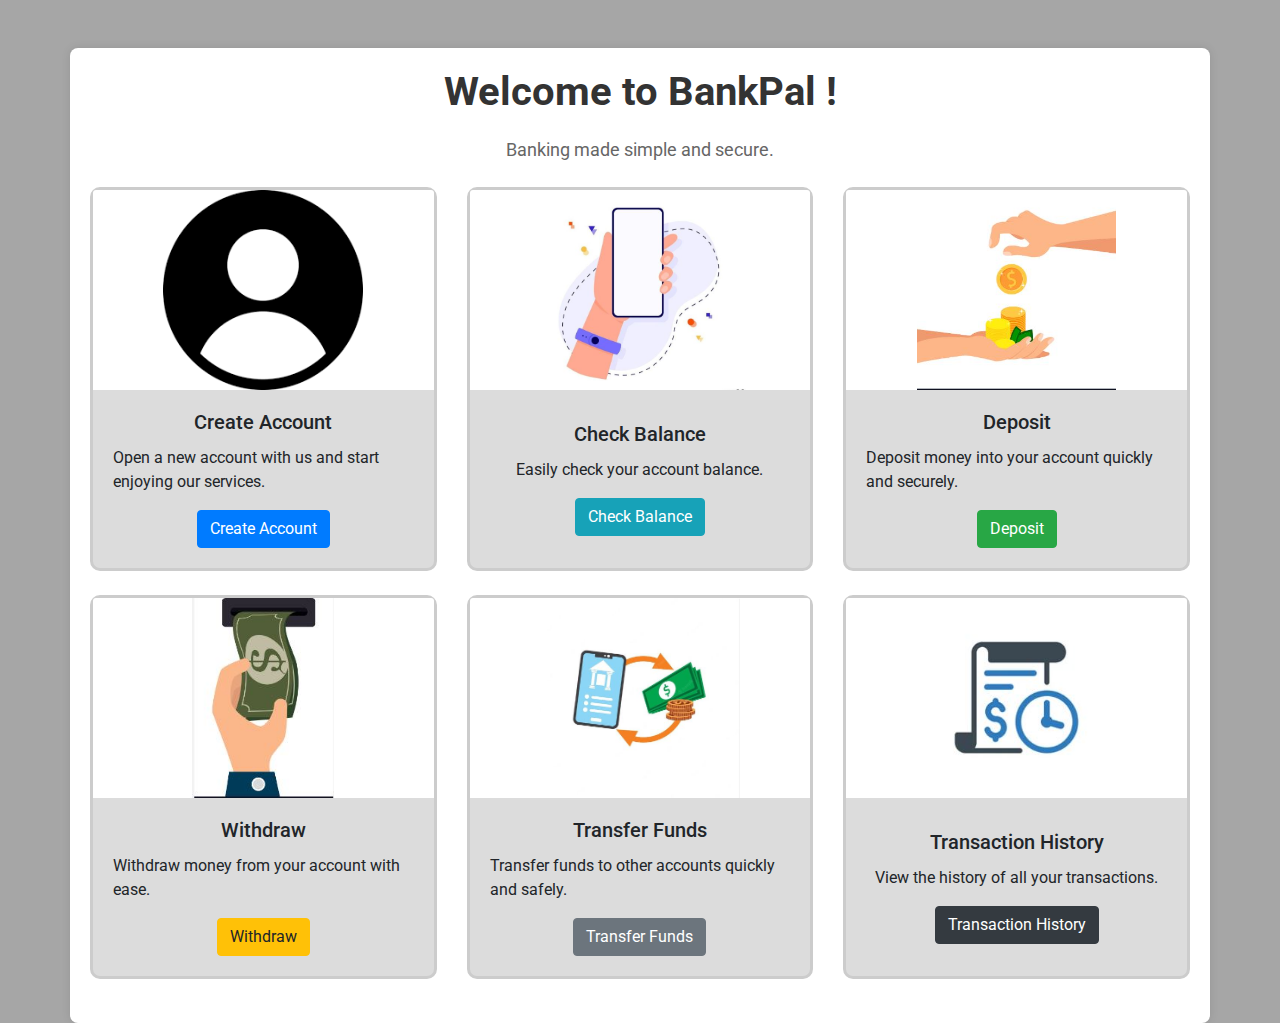
<file: src/main/resources/static/index.html>
<!DOCTYPE html>
<html lang="en">
<head>
    <meta charset="UTF-8">
    <meta name="viewport" content="width=device-width, initial-scale=1.0">
    <title>Banking System Dashboard</title>
    <link rel="stylesheet" href="css/styles.css">
    <!-- Link Bootstrap CSS -->
    <link rel="stylesheet" href="https://stackpath.bootstrapcdn.com/bootstrap/4.5.2/css/bootstrap.min.css">
    <link href="https://fonts.googleapis.com/css2?family=Roboto:wght@400;700&display=swap" rel="stylesheet">

    <style>
        body {
            background-color: #a6a6a6; /* Light grey background for body */
        }
        .heading {
            font-family: 'Roboto', sans-serif; /* Apply Roboto font */
            font-weight: 700; /* Bold font weight */
            color: #333; /* Dark grey text color */
            margin-bottom: 20px; /* Spacing below heading */
        }
        .tagline {
            font-family: 'Roboto', sans-serif; /* Apply Roboto font */
            font-weight: 400; /* Normal font weight */
            color: #666; /* Medium grey text color */
            font-size: 18px; /* Font size for tagline */
        }
        .card-hover:hover {
            transform: scale(1.05);
            transition: transform 0.3s;
        }
        .container {
            background-color: #ffffff; /* White background for container */
            padding: 20px; /* Optional: Add padding for spacing */
        }
        .card {
            background-color: #dcdcdc; /* Grey background for cards */
            border: 3px solid #ccc; /* Border style */
            border-radius: 10px; /* Optional: Rounded corners */
             box-shadow: none; /* Remove any existing shadow */
            height: 100%;
}

        .card-img-top {
            height: auto; /* Auto height to maintain aspect ratio */
            max-height: 200px; /* Maximum height for consistency */
            object-fit: contain; /* Fit entire image within container */
            background-color: #ffffff; /* White background for images */
        }
        .card-body {
            display: flex;
            flex-direction: column;
            justify-content: center;
            align-items: center;
            height: 100%;
        }
    </style>

</head>
<body>
<div class="container mt-5">
    <div class="text-center mb-4">
        <h1 class="heading">Welcome to BankPal !</h1>
        <p class="tagline">Banking made simple and secure.</p>
    </div>
    <div class="row">
        <div class="col-md-4 mb-4">
            <div class="card card-hover">
                <img src="./images/user.png" class="card-img-top" alt="Create Account">
                <div class="card-body">
                    <h5 class="card-title">Create Account</h5>
                    <p class="card-text">Open a new account with us and start enjoying our services.</p>
                    <a href="create-account.html" class="btn btn-primary">Create Account</a>
                </div>
            </div>
        </div>
        <div class="col-md-4 mb-4">
            <div class="card card-hover">
                <img src="./images/balance.JPG" class="card-img-top" alt="Check Balance">
                <div class="card-body">
                    <h5 class="card-title">Check Balance</h5>
                    <p class="card-text">Easily check your account balance.</p>
                    <a href="check-balance.html" class="btn btn-info">Check Balance</a>
                </div>
            </div>
        </div>
        <div class="col-md-4 mb-4">
            <div class="card card-hover">
                <img src="./images/deposit.JPG" class="card-img-top" alt="Deposit">
                <div class="card-body">
                    <h5 class="card-title">Deposit</h5>
                    <p class="card-text">Deposit money into your account quickly and securely.</p>
                    <a href="deposit.html" class="btn btn-success">Deposit</a>
                </div>
            </div>
        </div>
    </div>
    <div class="row">
        <div class="col-md-4 mb-4">
            <div class="card card-hover">
                <img src="./images/withdraw.JPG" class="card-img-top" alt="Withdraw">
                <div class="card-body">
                    <h5 class="card-title">Withdraw</h5>
                    <p class="card-text">Withdraw money from your account with ease.</p>
                    <a href="withdraw.html" class="btn btn-warning">Withdraw</a>
                </div>
            </div>
        </div>
        <div class="col-md-4 mb-4">
            <div class="card card-hover">
                <img src="./images/transfer.JPG" class="card-img-top" alt="Transfer Funds">
                <div class="card-body">
                    <h5 class="card-title">Transfer Funds</h5>
                    <p class="card-text">Transfer funds to other accounts quickly and safely.</p>
                    <a href="transfer.html" class="btn btn-secondary">Transfer Funds</a>
                </div>
            </div>
        </div>
        <div class="col-md-4 mb-4">
            <div class="card card-hover">
                <img src="./images/transaction.JPG" class="card-img-top" alt="Transaction History">
                <div class="card-body">
                    <h5 class="card-title">Transaction History</h5>
                    <p class="card-text">View the history of all your transactions.</p>
                    <a href="transaction-history.html" class="btn btn-dark">Transaction History</a>
                </div>
            </div>
        </div>
    </div>
</div>

<!-- Link Bootstrap JS and any additional scripts -->
<script src="https://code.jquery.com/jquery-3.5.1.slim.min.js"></script>
<script src="https://cdn.jsdelivr.net/npm/@popperjs/core@2.5.3/dist/umd/popper.min.js"></script>
<script src="https://stackpath.bootstrapcdn.com/bootstrap/4.5.2/js/bootstrap.min.js"></script>
</body>
</html>
</file>
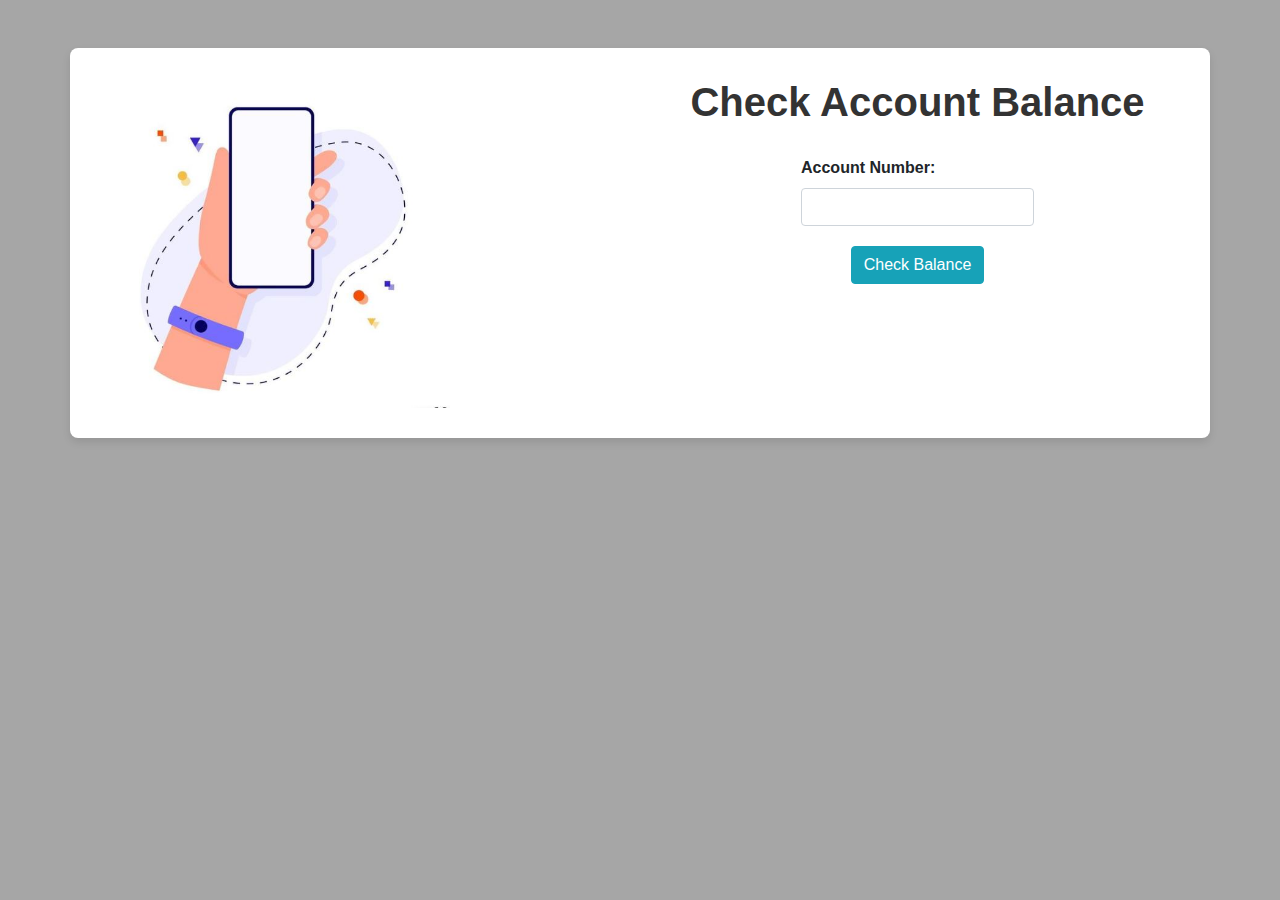
<file: src/main/resources/static/check-balance.html>
<!DOCTYPE html>
<html lang="en">
<head>
    <meta charset="UTF-8">
    <meta name="viewport" content="width=device-width, initial-scale=1.0">
    <title>Check Balance</title>
    <link rel="stylesheet" href="css/styles.css">
    <link rel="stylesheet" href="https://stackpath.bootstrapcdn.com/bootstrap/4.5.2/css/bootstrap.min.css">
    <style>
        body {
            background-color: #a6a6a6; /* Grey background */
        }
        .container {
            background-color: #ffffff; /* White container background */
            padding: 30px; /* Padding for content */
            border-radius: 8px; /* Rounded corners */
            box-shadow: 0 4px 8px rgba(0, 0, 0, 0.1); /* Shadow effect */
            margin-top: 50px; /* Top margin for container */
        }
        .form-group {
            margin-bottom: 20px; /* Bottom margin for form groups */
        }
        .form-group label {
            font-weight: bold; /* Bold label text */
        }
        h1 {
            text-align: center; /* Center align heading */
            color: #333; /* Dark text color */
            font-family: 'Roboto', sans-serif; /* Updated font family */
            font-weight: bold; /* Bold font weight */
            margin-bottom: 30px; /* Bottom margin for heading */
            font-size: 2.5rem; /* Larger font size */
        }
        form {
            display: flex; /* Flex layout for form alignment */
            flex-direction: column; /* Stack form elements vertically */
            align-items: center; /* Center align form elements */
        }
        .form-image {
            max-width: 350px; /* Adjust max-width of image */
            margin-right: 20px; /* Margin for spacing between image and form */
            align-self: flex-start; /* Align image to the left */
        }
    </style>
</head>
<body>
<div class="container mt-5">
    <div class="row">
        <div class="col-md-6 d-flex align-items-center">
            <img src="./images/balance.JPG" alt="Check Balance Image" class="img-fluid form-image">
        </div>
        <div class="col-md-6">
            <h1>Check Account Balance</h1>
            <form id="checkBalanceForm">
                <div class="form-group">
                    <label for="accountNumber">Account Number:</label>
                    <input type="text" class="form-control" id="accountNumber" name="accountNumber" required>
                </div>
                <button type="submit" class="btn btn-info">Check Balance</button>
            </form>
            <div id="balanceResult" class="mt-4"></div>
        </div>
    </div>
</div>

<script src="https://code.jquery.com/jquery-3.5.1.slim.min.js"></script>
<script src="https://cdn.jsdelivr.net/npm/@popperjs/core@2.5.3/dist/umd/popper.min.js"></script>
<script src="https://stackpath.bootstrapcdn.com/bootstrap/4.5.2/js/bootstrap.min.js"></script>
<script src="js/scripts.js"></script>
<script>
    document.addEventListener('DOMContentLoaded', function() {
        // Check Balance Form Submission
        document.getElementById('checkBalanceForm')?.addEventListener('submit', function(event) {
            event.preventDefault();
            const accountNumber = document.getElementById('accountNumber').value;
            fetch(`/api/accounts/balance/${accountNumber}`)
                .then(response => {
                    if (response.ok) {
                        return response.json();
                    } else {
                        throw new Error('Error checking balance');
                    }
                })
                .then(data => {
                    alert(`Balance for account ${accountNumber}: ${data}`);
                    console.log(data); // Log balance response
                    // Handle success as needed
                })
                .catch(error => {
                    alert('Error checking balance');
                    console.error('Error:', error);
                });
        });
    });
</script>
</body>
</html>
</file>
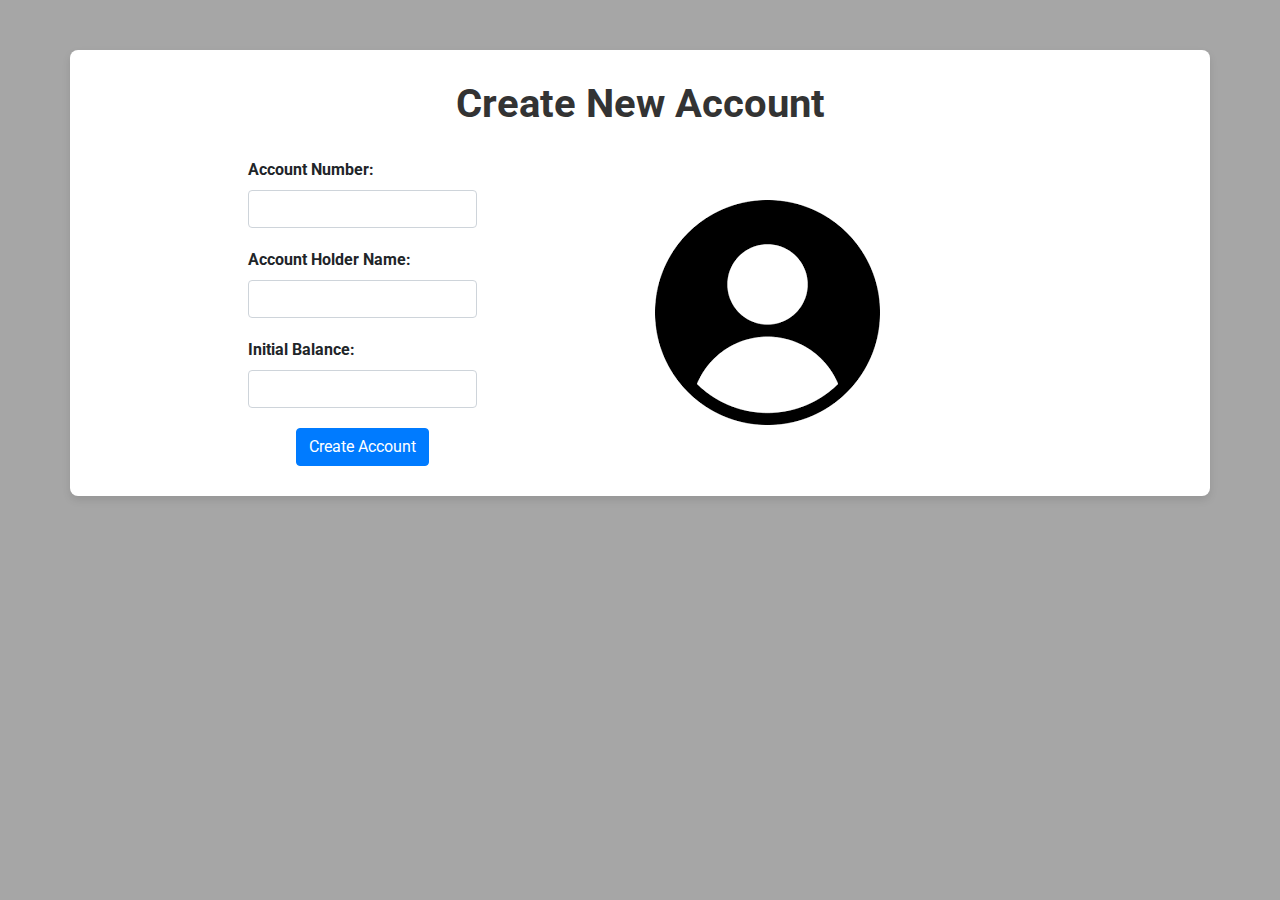
<file: src/main/resources/static/create-account.html>
<!DOCTYPE html>
<html lang="en">
<head>
    <meta charset="UTF-8">
    <meta name="viewport" content="width=device-width, initial-scale=1.0">
    <title>Create Account</title>
    <link rel="stylesheet" href="css/styles.css">
    <link rel="stylesheet" href="https://stackpath.bootstrapcdn.com/bootstrap/4.5.2/css/bootstrap.min.css">
    <link href="https://fonts.googleapis.com/css2?family=Roboto:wght@400;700&display=swap" rel="stylesheet">

    <style>
        body {
            background-color: #a6a6a6; /* Grey background */
        }
        .container {
            background-color: #ffffff; /* White container background */
            padding: 30px; /* Padding for content */
            border-radius: 8px; /* Rounded corners */
            box-shadow: 0 4px 8px rgba(0, 0, 0, 0.1); /* Shadow effect */
            margin-top: 50px; /* Top margin for container */
        }
        .form-group {
            margin-bottom: 20px; /* Bottom margin for form groups */
        }
        .form-group label {
            font-weight: bold; /* Bold label text */
        }
        h1 {
            text-align: center; /* Center align heading */
            color: #333; /* Dark text color */
            font-family: 'Roboto', sans-serif; /* Updated font family */
            font-weight: bold; /* Bold font weight */
            margin-bottom: 30px; /* Bottom margin for heading */
            font-size: 2.5rem; /* Larger font size */
        }
        h2 {
            text-align: center; /* Center align tagline */
            color: #666; /* Dark grey text color */
            font-family: 'Roboto', sans-serif; /* Updated font family */
            font-size: 1.5rem; /* Font size for tagline */
            margin-bottom: 20px; /* Bottom margin for tagline */
        }
        form {
            display: flex; /* Flex layout for form alignment */
            flex-direction: column; /* Stack form elements vertically */
            align-items: center; /* Center align form elements */
        }
        form img {
            max-width: 250px; /* Adjust max-width of image */
            margin-bottom: 20px; /* Bottom margin for image */
        }
        .image-column {
            display: flex;
            align-items: center;
        }
    </style>
</head>
<body>
<div class="container">
    <h1>Create New Account</h1>

    <div class="row">
        <div class="col-md-6">
            <form id="createAccountForm">
                <div class="form-group">
                    <label for="accountNumber">Account Number:</label>
                    <input type="text" class="form-control" id="accountNumber" name="accountNumber" required>
                </div>
                <div class="form-group">
                    <label for="accountHolderName">Account Holder Name:</label>
                    <input type="text" class="form-control" id="accountHolderName" name="accountHolderName" required>
                </div>
                <div class="form-group">
                    <label for="balance">Initial Balance:</label>
                    <input type="text" class="form-control" id="balance" name="balance" required>
                </div>
                <button type="submit" class="btn btn-primary">Create Account</button>
            </form>
        </div>
        <div class="col-md-6 image-column">
            <img src="./images/user.png" alt="Image" class="img-fluid">
        </div>
    </div>
</div>

<script src="https://code.jquery.com/jquery-3.5.1.slim.min.js"></script>
<script src="https://cdn.jsdelivr.net/npm/@popperjs/core@2.5.3/dist/umd/popper.min.js"></script>
<script src="https://stackpath.bootstrapcdn.com/bootstrap/4.5.2/js/bootstrap.min.js"></script>
<script src="js/scripts.js"></script>
</body>
</html>
</file>
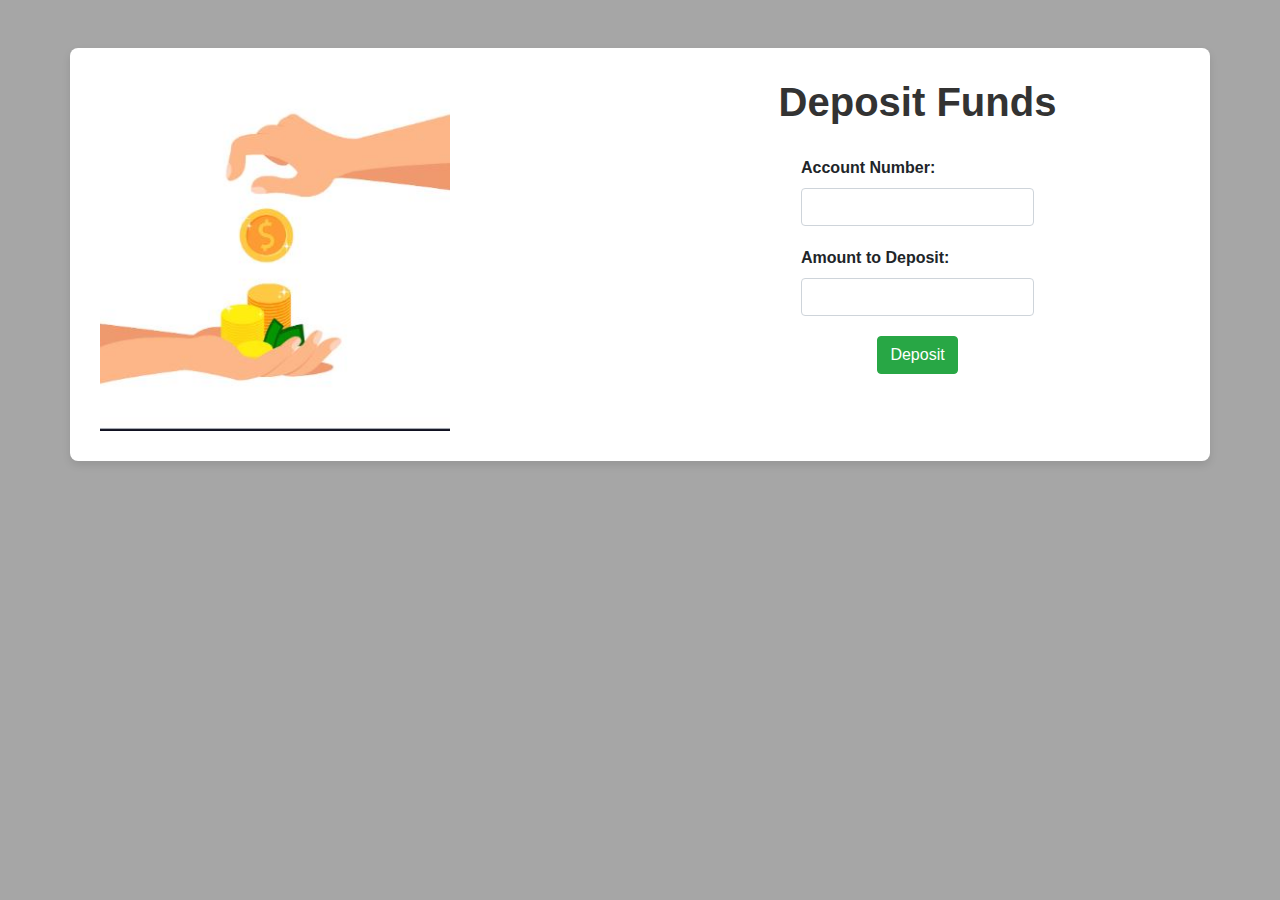
<file: src/main/resources/static/deposit.html>
<!DOCTYPE html>
<html lang="en">
<head>
    <meta charset="UTF-8">
    <meta name="viewport" content="width=device-width, initial-scale=1.0">
    <title>Deposit Funds</title>
    <link rel="stylesheet" href="css/styles.css">
    <link rel="stylesheet" href="https://stackpath.bootstrapcdn.com/bootstrap/4.5.2/css/bootstrap.min.css">
    <style>
        body {
            background-color: #a6a6a6; /* Grey background */
        }
        .container {
            background-color: #ffffff; /* White container background */
            padding: 30px; /* Padding for content */
            border-radius: 8px; /* Rounded corners */
            box-shadow: 0 4px 8px rgba(0, 0, 0, 0.1); /* Shadow effect */
            margin-top: 50px; /* Top margin for container */
        }
        .form-group {
            margin-bottom: 20px; /* Bottom margin for form groups */
        }
        .form-group label {
            font-weight: bold; /* Bold label text */
        }
        h1 {
            text-align: center; /* Center align heading */
            color: #333; /* Dark text color */
            font-family: 'Roboto', sans-serif; /* Updated font family */
            font-weight: bold; /* Bold font weight */
            margin-bottom: 30px; /* Bottom margin for heading */
            font-size: 2.5rem; /* Larger font size */
        }
        form {
            display: flex; /* Flex layout for form alignment */
            flex-direction: column; /* Stack form elements vertically */
            align-items: center; /* Center align form elements */
        }
        .form-image {
            max-width: 350px; /* Adjust max-width of image */
            margin-right: 20px; /* Margin for spacing between image and form */
            align-self: flex-start; /* Align image to the left */
        }
    </style>
</head>
<body>
<div class="container mt-5">
    <div class="row">
        <div class="col-md-6 d-flex align-items-center">
            <img src="./images/deposit.JPG" alt="Deposit Funds Image" class="img-fluid form-image">
        </div>
        <div class="col-md-6">
            <h1>Deposit Funds</h1>
            <form id="depositForm">
                <div class="form-group">
                    <label for="accountNumber">Account Number:</label>
                    <input type="text" class="form-control" id="accountNumber" name="accountNumber" required>
                </div>
                <div class="form-group">
                    <label for="amount">Amount to Deposit:</label>
                    <input type="text" class="form-control" id="amount" name="amount" required>
                </div>
                <button type="submit" class="btn btn-success">Deposit</button>
            </form>
        </div>
    </div>
</div>

<script src="https://code.jquery.com/jquery-3.5.1.slim.min.js"></script>
<script src="https://cdn.jsdelivr.net/npm/@popperjs/core@2.5.3/dist/umd/popper.min.js"></script>
<script src="https://stackpath.bootstrapcdn.com/bootstrap/4.5.2/js/bootstrap.min.js"></script>
<script src="js/scripts.js"></script>
</body>
</html>
</file>
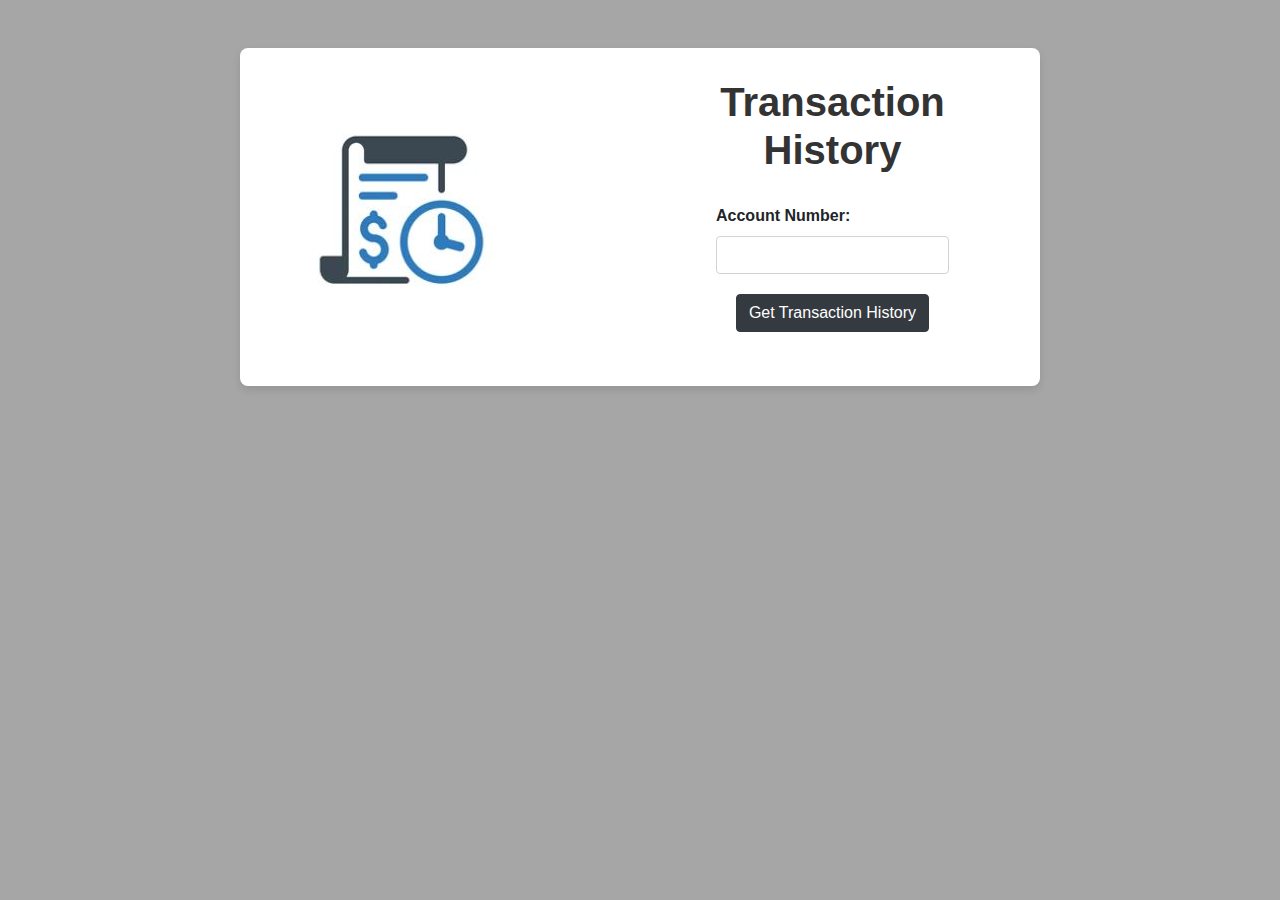
<file: src/main/resources/static/transaction-history.html>
<!DOCTYPE html>
<html lang="en">
<head>
    <meta charset="UTF-8">
    <meta name="viewport" content="width=device-width, initial-scale=1.0">
    <title>Transaction History</title>
    <link rel="stylesheet" href="https://stackpath.bootstrapcdn.com/bootstrap/4.5.2/css/bootstrap.min.css">
    <link rel="stylesheet" href="css/styles.css">
    <style>
        body {
            background-color: #a6a6a6; /* Grey background */
        }
        .container {
            width: 800px; /* Set your desired fixed width */
            margin: 0 auto; /* Center align the container */
            background-color: #ffffff;
            padding: 30px;
            border-radius: 8px;
            box-shadow: 0 4px 8px rgba(0, 0, 0, 0.1);
            margin-top: 50px;
        }
        .form-group {
            margin-bottom: 20px; /* Bottom margin for form groups */
        }
        .form-group label {
            font-weight: bold; /* Bold label text */
        }
        h1 {
            text-align: center; /* Center align heading */
            color: #333; /* Dark text color */
            font-family: 'Roboto', sans-serif; /* Updated font family */
            font-weight: bold; /* Bold font weight */
            margin-bottom: 30px; /* Bottom margin for heading */
            font-size: 2.5rem; /* Larger font size */
        }
        form {
            display: flex; /* Flex layout for form alignment */
            flex-direction: column; /* Stack form elements vertically */
            align-items: center; /* Center align form elements */
        }
        .form-image {
            max-width: 350px; /* Adjust max-width of image */
            margin-right: 20px; /* Margin for spacing between image and form */
            align-self: flex-start; /* Align image to the left */
        }
    </style>
</head>
<body>
<div class="container mt-5">
    <div class="row">
        <div class="col-md-6 d-flex align-items-center">
            <img src="./images/transaction.JPG" alt="Transaction History Image" class="img-fluid form-image">
        </div>
        <div class="col-md-6">
            <h1>Transaction History</h1>
            <form id="transactionHistoryForm">
                <div class="form-group">
                    <label for="accountNumber">Account Number:</label>
                    <input type="text" class="form-control" id="accountNumber" name="accountNumber" required>
                </div>
                <button type="submit" class="btn btn-dark">Get Transaction History</button>
            </form>
            <div id="transactionHistoryResult" class="mt-4"></div>
        </div>
    </div>
</div>

<script src="https://code.jquery.com/jquery-3.5.1.slim.min.js"></script>
<script src="https://cdn.jsdelivr.net/npm/@popperjs/core@2.5.3/dist/umd/popper.min.js"></script>
<script src="https://stackpath.bootstrapcdn.com/bootstrap/4.5.2/js/bootstrap.min.js"></script>
<script src="js/scripts.js"></script>
<script>
    // JavaScript for handling form submission
    document.getElementById('transactionHistoryForm').addEventListener('submit', function(event) {
        event.preventDefault();
        const formData = new FormData(this);
        fetch(`/api/accounts/transactions/${formData.get('accountNumber')}`)
        .then(response => response.json())
        .then(data => {
            let transactionHtml = '<h4>Transaction History:</h4><ul>';
            data.forEach(transaction => {
                transactionHtml += `<li>Type: ${transaction.type}, Amount: ${transaction.amount}, Timestamp: ${transaction.timestamp}</li>`;
            });
            transactionHtml += '</ul>';
            document.getElementById('transactionHistoryResult').innerHTML = transactionHtml;
        })
        .catch(error => {
            alert('Error fetching transaction history');
            console.error('Error:', error);
        });
    });
</script>
</body>
</html>
</file>
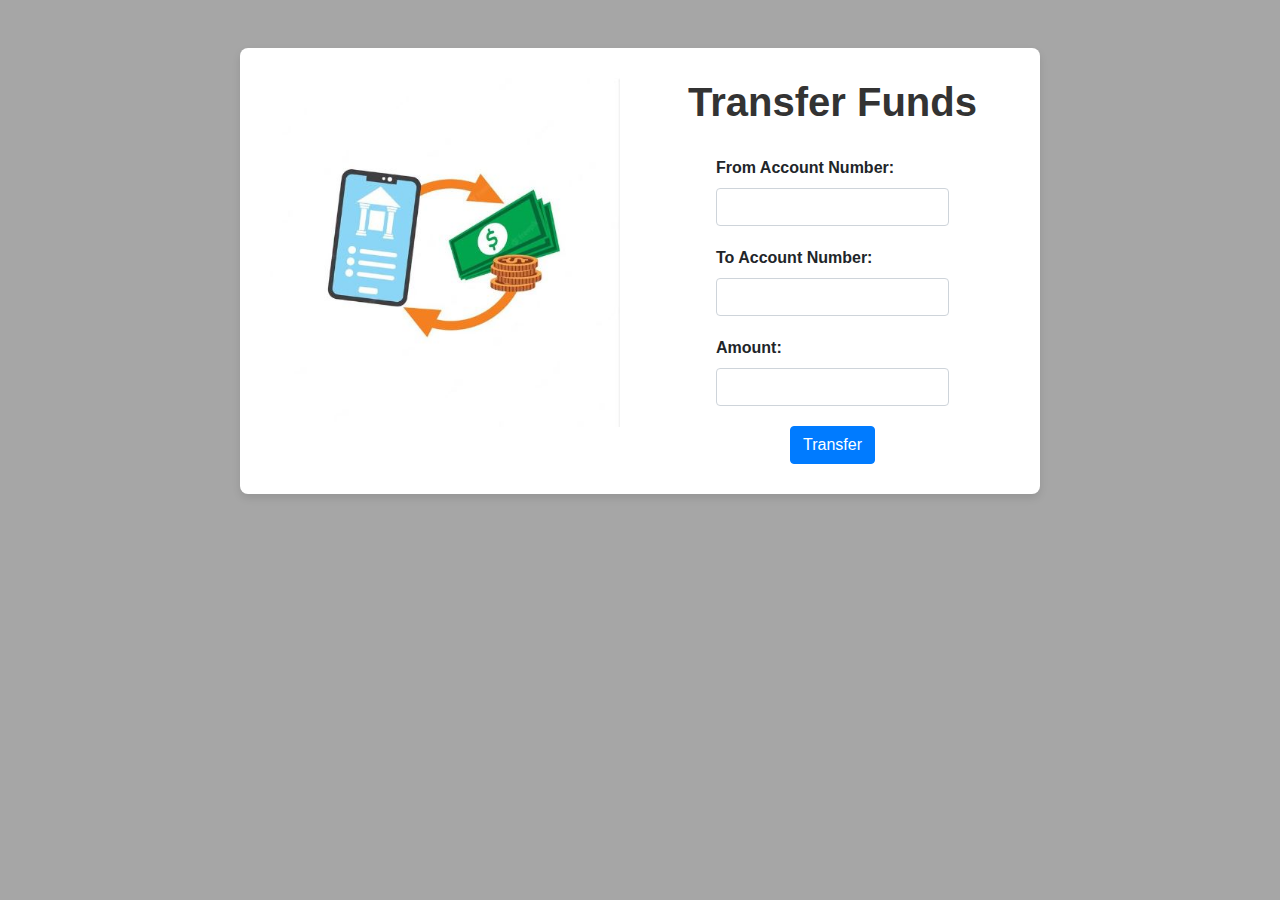
<file: src/main/resources/static/transfer.html>
<!DOCTYPE html>
<html lang="en">
<head>
    <meta charset="UTF-8">
    <meta name="viewport" content="width=device-width, initial-scale=1.0">
    <title>Transfer Funds</title>
    <link rel="stylesheet" href="https://stackpath.bootstrapcdn.com/bootstrap/4.5.2/css/bootstrap.min.css">
    <link rel="stylesheet" href="css/styles.css">
    <style>
        body {
            background-color: #a6a6a6; /* Grey background */
        }
        .container {
            background-color: #ffffff; /* White container background */
            padding: 30px; /* Padding for content */
            border-radius: 8px; /* Rounded corners */
            box-shadow: 0 4px 8px rgba(0, 0, 0, 0.1); /* Shadow effect */
            margin-top: 50px; /* Top margin for container */
        }
        .form-group {
            margin-bottom: 20px; /* Bottom margin for form groups */
        }
        .form-group label {
            font-weight: bold; /* Bold label text */
        }
        h1 {
            text-align: center; /* Center align heading */
            color: #333; /* Dark text color */
            font-family: 'Roboto', sans-serif; /* Updated font family */
            font-weight: bold; /* Bold font weight */
            margin-bottom: 30px; /* Bottom margin for heading */
            font-size: 2.5rem; /* Larger font size */
        }
        form {
            display: flex; /* Flex layout for form alignment */
            flex-direction: column; /* Stack form elements vertically */
            align-items: center; /* Center align form elements */
        }
        .form-image {
            max-width: 350px; /* Adjust max-width of image */
            margin-right: 20px; /* Margin for spacing between image and form */
            align-self: flex-start; /* Align image to the left */
        }
    </style>
</head>
<body>

<div class="container mt-5">
    <div class="row">
        <div class="col-md-6 d-flex align-items-center">
            <img src="./images/transfer.JPG" alt="Transfer Funds Image" class="img-fluid form-image">
        </div>
        <div class="col-md-6">
            <h1>Transfer Funds</h1>
            <form id="transferForm">
                <div class="form-group">
                    <label for="fromAccount">From Account Number:</label>
                    <input type="text" class="form-control" id="fromAccount" name="fromAccount" required>
                </div>
                <div class="form-group">
                    <label for="toAccount">To Account Number:</label>
                    <input type="text" class="form-control" id="toAccount" name="toAccount" required>
                </div>
                <div class="form-group">
                    <label for="transferAmount">Amount:</label>
                    <input type="text" class="form-control" id="transferAmount" name="amount" required>
                </div>
                <button type="submit" class="btn btn-primary">Transfer</button>
            </form>
        </div>
    </div>
</div>

<script src="https://code.jquery.com/jquery-3.5.1.min.js"></script>
<script src="js/scripts.js"></script>
</body>
</html>
</file>
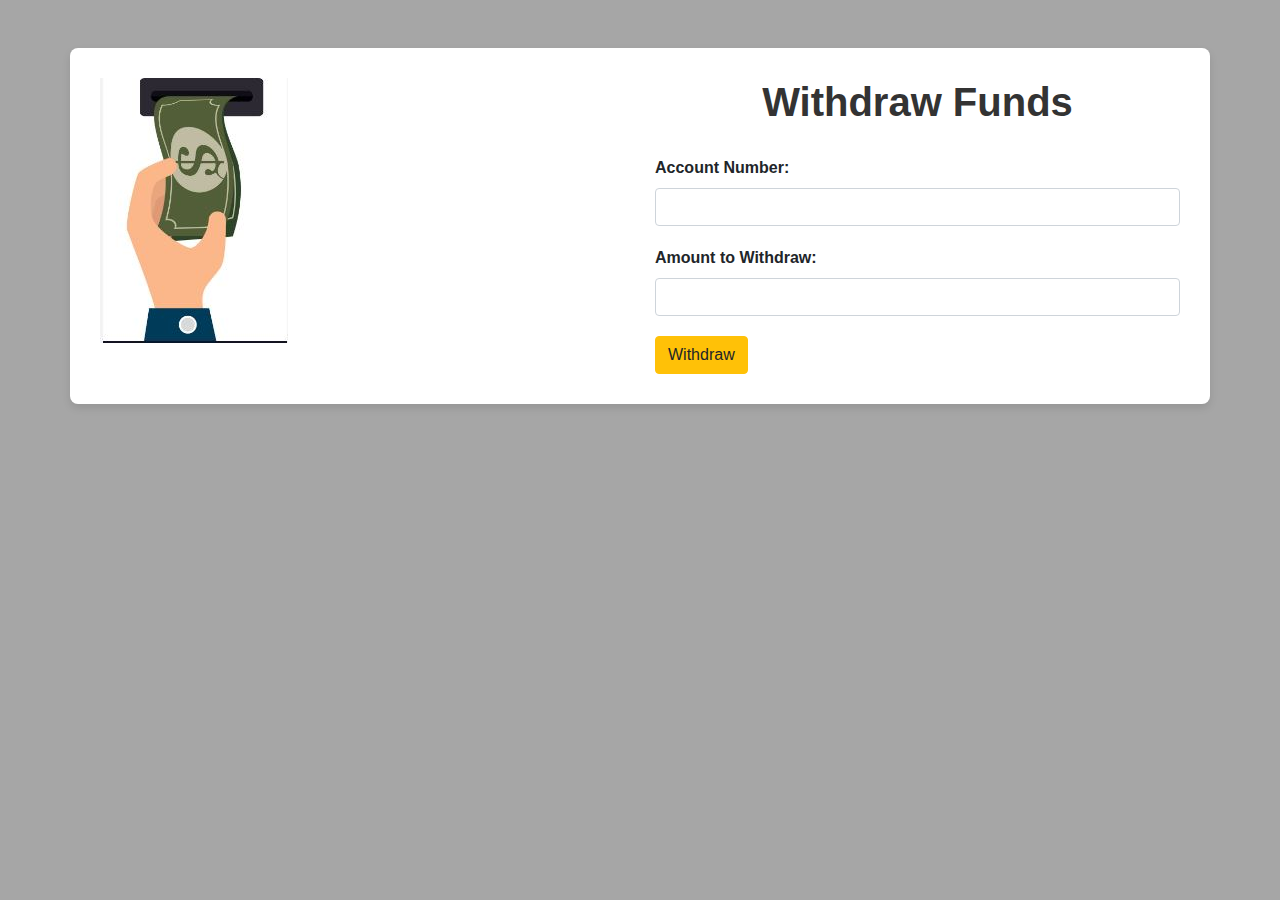
<file: src/main/resources/static/withdraw.html>
<!DOCTYPE html>
<html lang="en">
<head>
    <meta charset="UTF-8">
    <meta name="viewport" content="width=device-width, initial-scale=1.0">
    <title>Withdraw Funds</title>
    <link rel="stylesheet" href="css/styles.css">
    <link rel="stylesheet" href="https://stackpath.bootstrapcdn.com/bootstrap/4.5.2/css/bootstrap.min.css">
    <style>
        body {
            background-color: #a6a6a6; /* Grey background */
        }
        .container {
            background-color: #ffffff; /* White container background */
            padding: 30px; /* Padding for content */
            border-radius: 8px; /* Rounded corners */
            box-shadow: 0 4px 8px rgba(0, 0, 0, 0.1); /* Shadow effect */
            margin-top: 50px; /* Top margin for container */
        }
        .form-group {
            margin-bottom: 20px; /* Bottom margin for form groups */
        }
        .form-group label {
            font-weight: bold; /* Bold label text */
        }
        h1 {
            text-align: center; /* Center align heading */
            color: #333; /* Dark text color */
            font-family: 'Roboto', sans-serif; /* Updated font family */
            font-weight: bold; /* Bold font weight */
            margin-bottom: 30px; /* Bottom margin for heading */
            font-size: 2.5rem; /* Larger font size */
        }
        form {
            flex-direction: column; /* Stack form elements vertically */
            align-items: center; /* Center align form elements */
        }
        .form-image {
            max-width: 500px; /* Adjust max-width of image */

            align-self: flex-start; /* Align image to the left */
        }
    </style>
</head>
<body>
<div class="container mt-5">
    <div class="row">
        <div class="col-md-6 d-flex align-items-center">
            <img src="./images/withdraw.JPG" alt="Withdraw Funds Image" class="img-fluid form-image">
        </div>
        <div class="col-md-6">
            <h1>Withdraw Funds</h1>
            <form id="withdrawForm">
                <div class="form-group">
                    <label for="accountNumber">Account Number:</label>
                    <input type="text" class="form-control" id="accountNumber" name="accountNumber" required>
                </div>
                <div class="form-group">
                    <label for="amount">Amount to Withdraw:</label>
                    <input type="text" class="form-control" id="amount" name="amount" required>
                </div>
                <button type="submit" class="btn btn-warning">Withdraw</button>
            </form>
        </div>
    </div>
</div>

<script src="https://code.jquery.com/jquery-3.5.1.slim.min.js"></script>
<script src="https://cdn.jsdelivr.net/npm/@popperjs/core@2.5.3/dist/umd/popper.min.js"></script>
<script src="https://stackpath.bootstrapcdn.com/bootstrap/4.5.2/js/bootstrap.min.js"></script>
<script src="js/scripts.js"></script>
</body>
</html>
</file>
<file: src/main/resources/static/css/styles.css>
/* Customize your styles here */
body {
    font-family: Arial, sans-serif;
    background-color: #f0f0f0;
}

.container {
    max-width: 800px;
    margin: auto;
    padding: 20px;
    background-color: #fff;
    border-radius: 8px;
    box-shadow: 0 0 10px rgba(0, 0, 0, 0.1);
}

.form-group {
    margin-bottom: 20px;
}

.btn {
    cursor: pointer;
}
</file>
